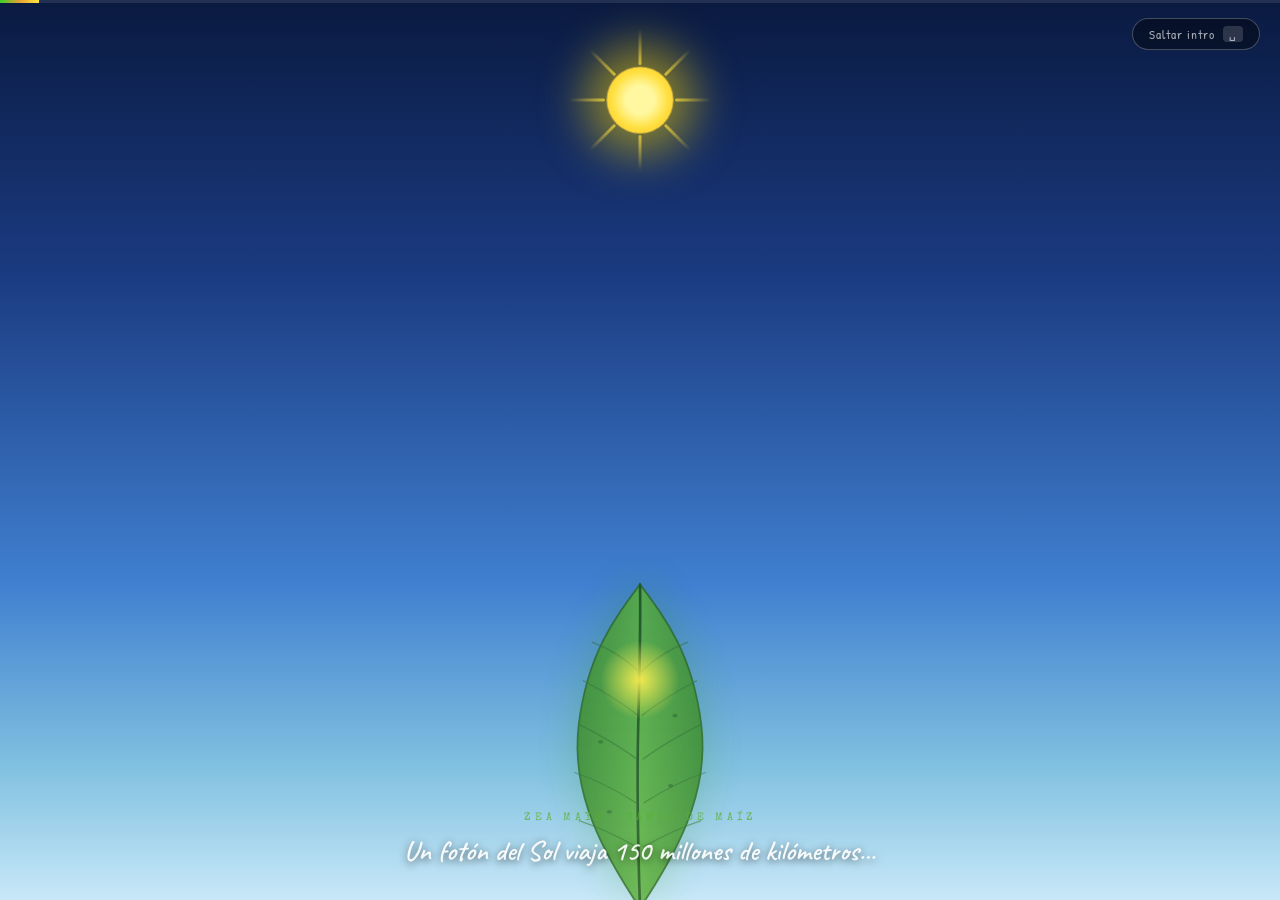
<file: index.html>
<!DOCTYPE html>
<html lang="es">
<head>
<meta charset="UTF-8">
<meta name="viewport" content="width=device-width, initial-scale=1.0">
<title>Guardia de la Hoja — Intro</title>
<link rel="stylesheet" href="intro.css">
</head>
<body>

<!-- ══════════════════════════════════════
     SKIP BUTTON
══════════════════════════════════════ -->
<button id="skip-btn" onclick="skipIntro()">
  Saltar intro <span class="skip-key">␣</span>
</button>

<!-- ══════════════════════════════════════
     PROGRESS BAR
══════════════════════════════════════ -->
<div id="progress-bar"><div id="progress-fill"></div></div>

<!-- ══════════════════════════════════════
     SCENE CONTAINER
══════════════════════════════════════ -->
<div id="scene-wrap">

  <!-- ────────────────────────────
       SCENE 0 — EXTERIOR
       Cielo + hoja de maíz, fotón viajando
  ──────────────────────────────── -->
  <div id="scene-0" class="scene active">

    <!-- Sky gradient -->
    <div class="sky"></div>

    <!-- Sun -->
    <div class="sun">
      <div class="sun-core"></div>
      <div class="sun-ray r0"></div>
      <div class="sun-ray r1"></div>
      <div class="sun-ray r2"></div>
      <div class="sun-ray r3"></div>
      <div class="sun-ray r4"></div>
      <div class="sun-ray r5"></div>
      <div class="sun-ray r6"></div>
      <div class="sun-ray r7"></div>
    </div>

    <!-- Photon beam -->
    <div id="photon-beam">
      <div class="photon" id="ph1"></div>
      <div class="photon" id="ph2"></div>
      <div class="photon" id="ph3"></div>
    </div>

    <!-- Corn leaf SVG -->
    <svg id="corn-leaf" viewBox="0 0 320 420" fill="none" xmlns="http://www.w3.org/2000/svg">
      <!-- Main leaf body -->
      <path id="leaf-body" d="M160 410 C120 350 80 280 90 200 C100 120 130 80 160 40 C190 80 220 120 230 200 C240 280 200 350 160 410Z"
            fill="url(#leafGrad)" stroke="#2A6818" stroke-width="2"/>
      <!-- Midrib -->
      <path d="M160 410 C158 350 156 280 158 200 C160 120 161 80 160 40"
            stroke="#1A5008" stroke-width="3" stroke-linecap="round"/>
      <!-- Lateral veins left -->
      <path d="M156 340 C130 325 105 315 90 310" stroke="#2A6818" stroke-width="1.2" fill="none" opacity="0.7"/>
      <path d="M156 290 C128 272 100 260 85 255" stroke="#2A6818" stroke-width="1.2" fill="none" opacity="0.7"/>
      <path d="M157 240 C130 220 104 207 90 200" stroke="#2A6818" stroke-width="1.2" fill="none" opacity="0.7"/>
      <path d="M158 190 C133 170 108 157 95 150" stroke="#2A6818" stroke-width="1.2" fill="none" opacity="0.7"/>
      <path d="M159 140 C138 120 116 110 105 106" stroke="#2A6818" stroke-width="1.2" fill="none" opacity="0.7"/>
      <!-- Lateral veins right -->
      <path d="M164 340 C190 325 215 315 230 310" stroke="#2A6818" stroke-width="1.2" fill="none" opacity="0.7"/>
      <path d="M164 290 C192 272 220 260 235 255" stroke="#2A6818" stroke-width="1.2" fill="none" opacity="0.7"/>
      <path d="M163 240 C190 220 216 207 230 200" stroke="#2A6818" stroke-width="1.2" fill="none" opacity="0.7"/>
      <path d="M162 190 C187 170 212 157 225 150" stroke="#2A6818" stroke-width="1.2" fill="none" opacity="0.7"/>
      <path d="M161 140 C182 120 204 110 215 106" stroke="#2A6818" stroke-width="1.2" fill="none" opacity="0.7"/>
      <!-- Stomata dots -->
      <ellipse cx="125" cy="300" rx="3" ry="2" fill="#1A5008" opacity="0.5"/>
      <ellipse cx="195" cy="270" rx="3" ry="2" fill="#1A5008" opacity="0.5"/>
      <ellipse cx="115" cy="220" rx="3" ry="2" fill="#1A5008" opacity="0.5"/>
      <ellipse cx="200" cy="190" rx="3" ry="2" fill="#1A5008" opacity="0.5"/>
      <defs>
        <linearGradient id="leafGrad" x1="90" y1="0" x2="230" y2="0" gradientUnits="userSpaceOnUse">
          <stop offset="0%" stop-color="#3A8C20"/>
          <stop offset="50%" stop-color="#5AB030"/>
          <stop offset="100%" stop-color="#3A8C20"/>
        </linearGradient>
      </defs>
    </svg>

    <!-- Photon impact flash on leaf -->
    <div id="leaf-flash"></div>

    <!-- Caption text -->
    <div class="caption" id="cap-0">
      <p class="cap-eyebrow">Zea mays · Campo de Maíz</p>
      <p class="cap-main">Un fotón del Sol viaja 150 millones de kilómetros…</p>
    </div>

  </div><!-- /scene-0 -->

  <!-- ────────────────────────────
       SCENE 1 — ZOOM A LA HOJA
       Células visibles, cloroplastos
  ──────────────────────────────── -->
  <div id="scene-1" class="scene">

    <div class="bg-cells"></div>

    <!-- Cell grid background -->
    <svg id="cell-view" viewBox="0 0 800 500" fill="none" xmlns="http://www.w3.org/2000/svg">
      <!-- Mesofilo cells -->
      <g id="cells-group">
        <!-- Row 1 -->
        <ellipse cx="120" cy="120" rx="95" ry="75" fill="#4AAE28" fill-opacity="0.25" stroke="#3A8C18" stroke-width="1.5"/>
        <ellipse cx="310" cy="110" rx="100" ry="78" fill="#4AAE28" fill-opacity="0.25" stroke="#3A8C18" stroke-width="1.5"/>
        <ellipse cx="500" cy="125" rx="92" ry="72" fill="#4AAE28" fill-opacity="0.25" stroke="#3A8C18" stroke-width="1.5"/>
        <ellipse cx="690" cy="115" rx="95" ry="74" fill="#4AAE28" fill-opacity="0.25" stroke="#3A8C18" stroke-width="1.5"/>
        <!-- Row 2 -->
        <ellipse cx="210" cy="265" rx="98" ry="76" fill="#4AAE28" fill-opacity="0.25" stroke="#3A8C18" stroke-width="1.5"/>
        <ellipse cx="400" cy="270" rx="100" ry="78" fill="#4AAE28" fill-opacity="0.25" stroke="#3A8C18" stroke-width="1.5"/>
        <ellipse cx="590" cy="260" rx="95" ry="75" fill="#4AAE28" fill-opacity="0.25" stroke="#3A8C18" stroke-width="1.5"/>
        <!-- Row 3 -->
        <ellipse cx="120" cy="410" rx="90" ry="70" fill="#4AAE28" fill-opacity="0.25" stroke="#3A8C18" stroke-width="1.5"/>
        <ellipse cx="310" cy="420" rx="100" ry="72" fill="#4AAE28" fill-opacity="0.25" stroke="#3A8C18" stroke-width="1.5"/>
        <ellipse cx="500" cy="405" rx="94" ry="73" fill="#4AAE28" fill-opacity="0.25" stroke="#3A8C18" stroke-width="1.5"/>
        <ellipse cx="690" cy="415" rx="92" ry="71" fill="#4AAE28" fill-opacity="0.25" stroke="#3A8C18" stroke-width="1.5"/>
      </g>
      <!-- Chloroplasts inside cells — small oval organelles -->
      <g id="chloroplasts-group" opacity="0">
        <!-- In cell 310,110 -->
        <ellipse cx="285" cy="95" rx="22" ry="13" fill="#2D7A10" fill-opacity="0.85" stroke="#1A5008" stroke-width="1"/>
        <ellipse cx="320" cy="115" rx="20" ry="12" fill="#2D7A10" fill-opacity="0.85" stroke="#1A5008" stroke-width="1"/>
        <ellipse cx="300" cy="130" rx="21" ry="12" fill="#2D7A10" fill-opacity="0.85" stroke="#1A5008" stroke-width="1"/>
        <!-- In cell 400,270 -->
        <ellipse cx="375" cy="255" rx="22" ry="13" fill="#2D7A10" fill-opacity="0.85" stroke="#1A5008" stroke-width="1"/>
        <ellipse cx="415" cy="275" rx="20" ry="12" fill="#2D7A10" fill-opacity="0.85" stroke="#1A5008" stroke-width="1"/>
        <ellipse cx="395" cy="290" rx="21" ry="12" fill="#2D7A10" fill-opacity="0.85" stroke="#1A5008" stroke-width="1"/>
        <!-- In cell 500,125 -->
        <ellipse cx="476" cy="110" rx="21" ry="12" fill="#2D7A10" fill-opacity="0.85" stroke="#1A5008" stroke-width="1"/>
        <ellipse cx="510" cy="128" rx="20" ry="11" fill="#2D7A10" fill-opacity="0.85" stroke="#1A5008" stroke-width="1"/>
        <ellipse cx="490" cy="142" rx="22" ry="13" fill="#2D7A10" fill-opacity="0.85" stroke="#1A5008" stroke-width="1"/>
      </g>
    </svg>

    <!-- Zoom pulse ring -->
    <div id="zoom-ring"></div>

    <div class="caption" id="cap-1">
      <p class="cap-eyebrow">Dentro de la hoja</p>
      <p class="cap-main">Las células del mesófilo están llenas de <span class="hi">cloroplastos</span></p>
    </div>

  </div><!-- /scene-1 -->

  <!-- ────────────────────────────
       SCENE 2 — INTERIOR CLOROPLASTO
       Tilacoides en detalle, fotosistemas
  ──────────────────────────────── -->
  <div id="scene-2" class="scene">

    <!-- Chloroplast interior background -->
    <div class="chloro-bg"></div>

    <!-- Thylakoid stacks (grana) SVG -->
    <svg id="thylakoid-svg" viewBox="0 0 800 500" fill="none" xmlns="http://www.w3.org/2000/svg">

      <!-- Stroma label area -->
      <text x="640" y="60" font-family="'Kalam', cursive" font-size="15" fill="#5AB030" fill-opacity="0.6" letter-spacing="2">ESTROMA</text>

      <!-- Granum 1 — left stack -->
      <g id="granum-1">
        <ellipse cx="200" cy="340" rx="72" ry="18" fill="#1A6A08" stroke="#0A4A00" stroke-width="1.5"/>
        <ellipse cx="200" cy="312" rx="72" ry="18" fill="#228A10" stroke="#0A5A00" stroke-width="1.5"/>
        <ellipse cx="200" cy="284" rx="72" ry="18" fill="#2AAA18" stroke="#0A6A00" stroke-width="1.5"/>
        <ellipse cx="200" cy="256" rx="72" ry="18" fill="#34C020" stroke="#0A7A00" stroke-width="1.5"/>
        <ellipse cx="200" cy="228" rx="72" ry="18" fill="#3AD028" stroke="#0A8A00" stroke-width="1.5"/>
        <!-- Internal thylakoid membrane lines -->
        <line x1="130" y1="284" x2="270" y2="284" stroke="#0A5A00" stroke-width="0.8" opacity="0.5"/>
        <line x1="130" y1="312" x2="270" y2="312" stroke="#0A5A00" stroke-width="0.8" opacity="0.5"/>
        <!-- Photosystem II protein complex on top disk -->
        <g id="ps2-1">
          <rect x="163" y="218" width="24" height="20" rx="4" fill="#C87818" stroke="#8A4808" stroke-width="1.2"/>
          <text x="175" y="231" text-anchor="middle" font-family="'Patrick Hand', cursive" font-size="9" fill="#FEE8B0">PSII</text>
        </g>
        <g id="ps2-2">
          <rect x="200" y="218" width="24" height="20" rx="4" fill="#C87818" stroke="#8A4808" stroke-width="1.2"/>
          <text x="212" y="231" text-anchor="middle" font-family="'Patrick Hand', cursive" font-size="9" fill="#FEE8B0">PSI</text>
        </g>
      </g>

      <!-- Granum 2 — center stack -->
      <g id="granum-2">
        <ellipse cx="400" cy="360" rx="80" ry="20" fill="#1A6A08" stroke="#0A4A00" stroke-width="1.5"/>
        <ellipse cx="400" cy="328" rx="80" ry="20" fill="#228A10" stroke="#0A5A00" stroke-width="1.5"/>
        <ellipse cx="400" cy="296" rx="80" ry="20" fill="#2AAA18" stroke="#0A6A00" stroke-width="1.5"/>
        <ellipse cx="400" cy="264" rx="80" ry="20" fill="#34C020" stroke="#0A7A00" stroke-width="1.5"/>
        <ellipse cx="400" cy="232" rx="80" ry="20" fill="#3AD028" stroke="#0A8A00" stroke-width="1.5"/>
        <ellipse cx="400" cy="200" rx="80" ry="20" fill="#48E030" stroke="#0A9A00" stroke-width="1.5"/>
        <line x1="322" y1="264" x2="478" y2="264" stroke="#0A5A00" stroke-width="0.8" opacity="0.5"/>
        <line x1="322" y1="296" x2="478" y2="296" stroke="#0A5A00" stroke-width="0.8" opacity="0.5"/>
        <line x1="322" y1="328" x2="478" y2="328" stroke="#0A5A00" stroke-width="0.8" opacity="0.5"/>
        <!-- Photosystem complexes -->
        <g id="ps2-center-1">
          <rect x="355" y="188" width="28" height="22" rx="5" fill="#C87818" stroke="#8A4808" stroke-width="1.2"/>
          <text x="369" y="202" text-anchor="middle" font-family="'Patrick Hand', cursive" font-size="9.5" fill="#FEE8B0">PSII</text>
        </g>
        <g id="ps2-center-2">
          <rect x="400" y="188" width="28" height="22" rx="5" fill="#A05820" stroke="#6A3808" stroke-width="1.2"/>
          <text x="414" y="202" text-anchor="middle" font-family="'Patrick Hand', cursive" font-size="9.5" fill="#FEE8B0">PSI</text>
        </g>
      </g>

      <!-- Granum 3 — right stack -->
      <g id="granum-3">
        <ellipse cx="610" cy="350" rx="74" ry="18" fill="#1A6A08" stroke="#0A4A00" stroke-width="1.5"/>
        <ellipse cx="610" cy="322" rx="74" ry="18" fill="#228A10" stroke="#0A5A00" stroke-width="1.5"/>
        <ellipse cx="610" cy="294" rx="74" ry="18" fill="#2AAA18" stroke="#0A6A00" stroke-width="1.5"/>
        <ellipse cx="610" cy="266" rx="74" ry="18" fill="#34C020" stroke="#0A7A00" stroke-width="1.5"/>
        <ellipse cx="610" cy="238" rx="74" ry="18" fill="#3AD028" stroke="#0A8A00" stroke-width="1.5"/>
        <line x1="538" y1="294" x2="682" y2="294" stroke="#0A5A00" stroke-width="0.8" opacity="0.5"/>
        <line x1="538" y1="322" x2="682" y2="322" stroke="#0A5A00" stroke-width="0.8" opacity="0.5"/>
        <g>
          <rect x="573" y="226" width="28" height="22" rx="5" fill="#C87818" stroke="#8A4808" stroke-width="1.2"/>
          <text x="587" y="240" text-anchor="middle" font-family="'Patrick Hand', cursive" font-size="9.5" fill="#FEE8B0">PSII</text>
        </g>
      </g>

      <!-- Lamellae (stroma lamellae connecting grana) -->
      <path d="M272 310 C310 295 355 288 322 272" stroke="#1A6A08" stroke-width="3" fill="none" opacity="0.6"/>
      <path d="M478 290 C515 275 545 270 538 266" stroke="#1A6A08" stroke-width="3" fill="none" opacity="0.6"/>

      <!-- Photon entering — animated separately via CSS -->
      <circle id="photon-in" cx="-30" cy="180" r="8" fill="#FFE840" opacity="0.9"/>
      <circle id="photon-in-glow" cx="-30" cy="180" r="16" fill="#FFE840" opacity="0.2"/>

      <!-- ATP and NADPH labels that appear later -->
      <g id="products-label" opacity="0">
        <rect x="30" y="60" width="90" height="28" rx="6" fill="#C07828" fill-opacity="0.2" stroke="#C07828" stroke-width="1"/>
        <text x="75" y="78" text-anchor="middle" font-family="'Caveat', cursive" font-size="15" fill="#C07828" font-weight="600">ATP ⚡</text>
        <rect x="135" y="60" width="105" height="28" rx="6" fill="#3A6B25" fill-opacity="0.2" stroke="#3A6B25" stroke-width="1"/>
        <text x="187" y="78" text-anchor="middle" font-family="'Caveat', cursive" font-size="15" fill="#3A6B25" font-weight="600">NADPH 🔋</text>
      </g>

      <!-- Electron flow arrows -->
      <g id="electron-flow" opacity="0">
        <path d="M200 228 C240 210 300 205 370 200" stroke="#FFE840" stroke-width="2" fill="none" stroke-dasharray="6 4">
          <animate attributeName="stroke-dashoffset" from="0" to="-20" dur="0.8s" repeatCount="indefinite"/>
        </path>
      </g>

    </svg>

    <div class="caption" id="cap-2">
      <p class="cap-eyebrow">Interior del cloroplasto</p>
      <p class="cap-main">Los <span class="hi">tilacoides</span> son sacos membranosos con <span class="hi2">fotosistemas</span> incrustados</p>
    </div>

  </div><!-- /scene-2 -->

  <!-- ────────────────────────────
       SCENE 3 — ZOOM FOTOSISTEMA
       Close-up PSII con fotón impactando
  ──────────────────────────────── -->
  <div id="scene-3" class="scene">

    <div class="membrane-bg"></div>

    <svg id="photosystem-svg" viewBox="0 0 800 500" fill="none" xmlns="http://www.w3.org/2000/svg">

      <!-- Thylakoid membrane (horizontal band) -->
      <rect x="0" y="185" width="800" height="110" fill="#1A6A08" fill-opacity="0.35" stroke="none"/>
      <line x1="0" y1="185" x2="800" y2="185" stroke="#2A8A18" stroke-width="2"/>
      <line x1="0" y1="295" x2="800" y2="295" stroke="#2A8A18" stroke-width="2"/>
      <text x="740" y="178" text-anchor="end" font-family="'Patrick Hand', cursive" font-size="13" fill="#5AB030" fill-opacity="0.8">lumen</text>
      <text x="740" y="320" text-anchor="end" font-family="'Patrick Hand', cursive" font-size="13" fill="#5AB030" fill-opacity="0.8">estroma</text>
      <text x="750" y="245" text-anchor="end" font-family="'Patrick Hand', cursive" font-size="11" fill="#90D060" fill-opacity="0.7">membrana tilacoide</text>

      <!-- Lipid bilayer dots -->
      <g opacity="0.4">
        <circle cx="60" cy="205" r="6" fill="#3AAC20"/>
        <circle cx="60" cy="275" r="6" fill="#3AAC20"/>
        <circle cx="120" cy="205" r="6" fill="#3AAC20"/>
        <circle cx="120" cy="275" r="6" fill="#3AAC20"/>
        <circle cx="180" cy="205" r="6" fill="#3AAC20"/>
        <circle cx="180" cy="275" r="6" fill="#3AAC20"/>
        <circle cx="620" cy="205" r="6" fill="#3AAC20"/>
        <circle cx="620" cy="275" r="6" fill="#3AAC20"/>
        <circle cx="680" cy="205" r="6" fill="#3AAC20"/>
        <circle cx="680" cy="275" r="6" fill="#3AAC20"/>
        <circle cx="740" cy="205" r="6" fill="#3AAC20"/>
        <circle cx="740" cy="275" r="6" fill="#3AAC20"/>
      </g>

      <!-- PHOTOSYSTEM II complex (large protein) -->
      <g id="psii-complex">
        <rect x="280" y="165" width="240" height="150" rx="12" fill="#8A4808" fill-opacity="0.15" stroke="#8A4808" stroke-width="1.5"/>
        <!-- Protein subunits -->
        <rect x="295" y="180" width="55" height="120" rx="8" fill="#B86820" fill-opacity="0.6" stroke="#8A4808" stroke-width="1"/>
        <rect x="362" y="175" width="55" height="130" rx="8" fill="#C87828" fill-opacity="0.7" stroke="#8A4808" stroke-width="1"/>
        <rect x="430" y="180" width="55" height="120" rx="8" fill="#B86820" fill-opacity="0.6" stroke="#8A4808" stroke-width="1"/>
        <!-- Chlorophyll molecules (green circles in proteins) -->
        <circle cx="322" cy="218" r="10" fill="#3AD020" fill-opacity="0.9" stroke="#1A8008" stroke-width="1"/>
        <circle cx="322" cy="248" r="10" fill="#48E030" fill-opacity="0.9" stroke="#1A8008" stroke-width="1"/>
        <circle cx="389" cy="213" r="10" fill="#3AD020" fill-opacity="0.9" stroke="#1A8008" stroke-width="1"/>
        <circle cx="389" cy="243" r="10" fill="#48E030" fill-opacity="0.9" stroke="#1A8008" stroke-width="1"/>
        <circle cx="389" cy="273" r="10" fill="#3AD020" fill-opacity="0.9" stroke="#1A8008" stroke-width="1"/>
        <circle cx="457" cy="218" r="10" fill="#3AD020" fill-opacity="0.9" stroke="#1A8008" stroke-width="1"/>
        <circle cx="457" cy="248" r="10" fill="#48E030" fill-opacity="0.9" stroke="#1A8008" stroke-width="1"/>
        <!-- PSII label -->
        <text x="400" y="158" text-anchor="middle" font-family="'Caveat', cursive" font-size="18" fill="#E8A030" font-weight="700">Fotosistema II</text>
        <!-- Reaction center label -->
        <text x="400" y="340" text-anchor="middle" font-family="'Patrick Hand', cursive" font-size="12" fill="#A07030" fill-opacity="0.9">Centro de reacción P680</text>
        <line x1="400" y1="330" x2="400" y2="315" stroke="#A07030" stroke-width="1" stroke-dasharray="3 2" opacity="0.7"/>
        <circle cx="400" cy="313" r="3" fill="#A07030" opacity="0.7"/>
      </g>

      <!-- Water splitting (OEC) on lumen side -->
      <g id="oec" opacity="0">
        <rect x="330" y="130" width="140" height="50" rx="8" fill="#3090C0" fill-opacity="0.2" stroke="#3090C0" stroke-width="1.2"/>
        <text x="400" y="150" text-anchor="middle" font-family="'Patrick Hand', cursive" font-size="12" fill="#3090C0">2H₂O → O₂ + 4H⁺ + 4e⁻</text>
        <text x="400" y="168" text-anchor="middle" font-family="'Special Elite', monospace" font-size="10" fill="#3090C0" fill-opacity="0.8">Fotólisis del agua</text>
        <!-- Arrow up from membrane to OEC -->
        <line x1="400" y1="183" x2="400" y2="182" stroke="#3090C0" stroke-width="1.5" marker-end="url(#arrBlue)"/>
        <defs>
          <marker id="arrBlue" viewBox="0 0 10 10" refX="8" refY="5" markerWidth="5" markerHeight="5" orient="auto-start-reverse">
            <path d="M2 2L8 5L2 8" fill="none" stroke="#3090C0" stroke-width="1.5"/>
          </marker>
        </defs>
      </g>

      <!-- Photon arriving from left -->
      <g id="photon-arrive">
        <circle id="ph-main" cx="80" cy="240" r="14" fill="#FFE840" opacity="0.9"/>
        <circle id="ph-glow1" cx="80" cy="240" r="22" fill="#FFE840" opacity="0.25"/>
        <circle id="ph-glow2" cx="80" cy="240" r="32" fill="#FFE840" opacity="0.1"/>
        <text id="ph-text" x="80" y="244" text-anchor="middle" font-family="'Patrick Hand', cursive" font-size="11" fill="#8A6000">680nm</text>
      </g>

      <!-- Excited electron leaving -->
      <g id="excited-electron" opacity="0">
        <circle cx="500" cy="240" r="10" fill="#FFE840" stroke="#C89010" stroke-width="1.5"/>
        <text x="500" y="244" text-anchor="middle" font-family="'Patrick Hand', cursive" font-size="10" fill="#6A4000">e⁻</text>
        <!-- Path of electron -->
        <path d="M490 240 C530 200 560 195 580 210" stroke="#FFE840" stroke-width="1.8" fill="none" stroke-dasharray="5 3" opacity="0.8"/>
      </g>

      <!-- Energy label -->
      <g id="energy-label" opacity="0">
        <text x="400" y="450" text-anchor="middle" font-family="'Caveat', cursive" font-size="20" fill="#FFE840" font-weight="700">⚡ ¡Electrón excitado!</text>
      </g>

    </svg>

    <div class="caption" id="cap-3">
      <p class="cap-eyebrow">Fotosistema II · Membrana tilacoide</p>
      <p class="cap-main">El fotón <span class="hi">excita un electrón</span> en la clorofila — aquí comienza la fotosíntesis</p>
    </div>

  </div><!-- /scene-3 -->

  <!-- ────────────────────────────
       SCENE 4 — TRANSICIÓN AL JUEGO
       Texto final + llamada a acción
  ──────────────────────────────── -->
  <div id="scene-4" class="scene">

    <div class="final-bg"></div>

    <!-- Animated particles -->
    <div id="particles-final"></div>

    <div id="final-content">
      <div class="notebook-card">
        <p class="nb-eyebrow">Cuaderno de Campo · Misión C4</p>
        <h1 class="nb-title">¡Es tu turno,<br>Guardia!</h1>
        <p class="nb-body">
          Ahora que sabes cómo funciona la fotosíntesis,
          debes <strong>proteger los tilacoides</strong>.<br>
          Aprueba a los agentes legítimos y <strong>rechaza a los impostores</strong>.<br>
          <em>El maíz C4 depende de ti.</em>
        </p>
        <div class="nb-divider"></div>
        <button class="play-btn" id="play-btn" onclick="goToGame()">
          <span class="btn-icon">🌽</span>
          Iniciar el juego
        </button>
        <p class="nb-hint">La intro se cierra automáticamente…</p>
      </div>
    </div>

  </div><!-- /scene-4 -->

</div><!-- /scene-wrap -->

<script src="https://cdnjs.cloudflare.com/ajax/libs/gsap/3.12.5/gsap.min.js"></script>
<script src="intro.js"></script>
</body>
</html>
</file>
<file: intro.css>
/* ══════════════════════════════════════
   GUARDIA DE LA HOJA — INTRO CINEMÁTICA
   intro.css
══════════════════════════════════════ */

@import url('https://fonts.googleapis.com/css2?family=Caveat:wght@400;600;700&family=Kalam:wght@400;700&family=Patrick+Hand&family=Permanent+Marker&family=Special+Elite&display=swap');

*, *::before, *::after { box-sizing: border-box; margin: 0; padding: 0; }

html, body {
  width: 100%;
  height: 100%;
  overflow: hidden;
  background: #000;
}

body {
  font-family: 'Kalam', cursive;
  color: #fff;
}

/* ══════════════════════════════════════
   SKIP BUTTON
══════════════════════════════════════ */
#skip-btn {
  position: fixed;
  top: 18px;
  right: 20px;
  z-index: 999;
  background: rgba(0,0,0,0.4);
  border: 1.5px solid rgba(255,255,255,0.25);
  color: rgba(255,255,255,0.65);
  font-family: 'Patrick Hand', cursive;
  font-size: 13px;
  letter-spacing: 1px;
  padding: 6px 16px;
  border-radius: 20px;
  cursor: pointer;
  display: flex;
  align-items: center;
  gap: 8px;
  transition: all 0.2s;
  backdrop-filter: blur(4px);
}
#skip-btn:hover {
  background: rgba(255,255,255,0.15);
  color: #fff;
}
.skip-key {
  font-family: monospace;
  background: rgba(255,255,255,0.15);
  border-radius: 4px;
  padding: 1px 6px;
  font-size: 12px;
}

/* ══════════════════════════════════════
   PROGRESS BAR
══════════════════════════════════════ */
#progress-bar {
  position: fixed;
  top: 0; left: 0; right: 0;
  height: 3px;
  background: rgba(255,255,255,0.1);
  z-index: 998;
}
#progress-fill {
  height: 100%;
  background: linear-gradient(90deg, #3AD028, #E8A030, #FFE840);
  width: 0%;
  transition: width 0.5s linear;
}

/* ══════════════════════════════════════
   SCENE WRAP
══════════════════════════════════════ */
#scene-wrap {
  position: fixed;
  inset: 0;
  overflow: hidden;
}

/* ══════════════════════════════════════
   SCENES — base
══════════════════════════════════════ */
.scene {
  position: absolute;
  inset: 0;
  display: flex;
  flex-direction: column;
  justify-content: flex-end;
  align-items: center;
  opacity: 0;
  pointer-events: none;
  transition: opacity 0.8s ease;
  overflow: hidden;
}
.scene.active {
  opacity: 1;
  pointer-events: all;
}

/* ══════════════════════════════════════
   SCENE 0 — EXTERIOR
══════════════════════════════════════ */

/* Sky */
.sky {
  position: absolute;
  inset: 0;
  background: linear-gradient(180deg, #0A1A40 0%, #1A3A80 30%, #4080D0 65%, #80C0E0 85%, #C8E8F8 100%);
}

/* Sun */
.sun {
  position: absolute;
  top: 40px;
  left: 50%;
  transform: translateX(-50%);
  width: 120px;
  height: 120px;
}
.sun-core {
  position: absolute;
  top: 50%; left: 50%;
  transform: translate(-50%, -50%);
  width: 60px; height: 60px;
  border-radius: 50%;
  background: radial-gradient(circle, #FFF8A0 30%, #FFE040 60%, #FFB820 100%);
  box-shadow: 0 0 40px 20px rgba(255,220,0,0.5);
  animation: sunPulse 3s ease-in-out infinite;
}
@keyframes sunPulse {
  0%,100% { box-shadow: 0 0 40px 20px rgba(255,220,0,0.5); }
  50%      { box-shadow: 0 0 60px 30px rgba(255,220,0,0.7); }
}

/* Sun rays */
.sun-ray {
  position: absolute;
  top: 50%; left: 50%;
  width: 3px; height: 36px;
  background: linear-gradient(180deg, #FFE040, transparent);
  border-radius: 2px;
  transform-origin: top center;
  opacity: 0.7;
  animation: rayRotate 8s linear infinite;
}
.r0  { transform: translateX(-50%) rotate(0deg)   translateY(35px); }
.r1  { transform: translateX(-50%) rotate(45deg)  translateY(35px); }
.r2  { transform: translateX(-50%) rotate(90deg)  translateY(35px); }
.r3  { transform: translateX(-50%) rotate(135deg) translateY(35px); }
.r4  { transform: translateX(-50%) rotate(180deg) translateY(35px); }
.r5  { transform: translateX(-50%) rotate(225deg) translateY(35px); }
.r6  { transform: translateX(-50%) rotate(270deg) translateY(35px); }
.r7  { transform: translateX(-50%) rotate(315deg) translateY(35px); }
@keyframes rayRotate {
  from { transform: translateX(-50%) rotate(var(--r, 0deg)) translateY(35px); }
  to   { transform: translateX(-50%) rotate(calc(var(--r, 0deg) + 360deg)) translateY(35px); }
}

/* Photon beam */
#photon-beam {
  position: absolute;
  top: 110px;
  left: 50%;
  transform: translateX(-50%);
  width: 4px;
  height: 0;
  overflow: visible;
}
.photon {
  position: absolute;
  left: -6px;
  width: 16px;
  height: 16px;
  border-radius: 50%;
  background: radial-gradient(circle, #FFFFA0, #FFE040 50%, transparent 75%);
  animation: photonFall 1.8s ease-in infinite;
  opacity: 0;
}
#ph1 { animation-delay: 0s; }
#ph2 { animation-delay: 0.6s; }
#ph3 { animation-delay: 1.2s; }

@keyframes photonFall {
  0%   { top: 0;    opacity: 0;   }
  10%  { opacity: 1; }
  85%  { opacity: 1; }
  100% { top: 350px; opacity: 0; }
}

/* Corn leaf */
#corn-leaf {
  position: absolute;
  bottom: 0;
  left: 50%;
  transform: translateX(-50%);
  width: 280px;
  height: 380px;
  filter: drop-shadow(0 -4px 20px rgba(50,150,20,0.3));
  animation: leafSway 4s ease-in-out infinite;
}
@keyframes leafSway {
  0%,100% { transform: translateX(-50%) rotate(-1deg); }
  50%      { transform: translateX(-50%) rotate(1.5deg); }
}

/* Leaf impact flash */
#leaf-flash {
  position: absolute;
  bottom: 180px;
  left: 50%;
  transform: translateX(-50%);
  width: 80px;
  height: 80px;
  border-radius: 50%;
  background: radial-gradient(circle, rgba(255,240,80,0.9), transparent 70%);
  animation: leafImpact 1.8s ease-in-out infinite;
  pointer-events: none;
}
@keyframes leafImpact {
  0%,60%  { opacity: 0; transform: translateX(-50%) scale(0.5); }
  70%     { opacity: 1; transform: translateX(-50%) scale(1.2); }
  80%     { opacity: 0.8; transform: translateX(-50%) scale(0.9); }
  100%    { opacity: 0; }
}

/* ══════════════════════════════════════
   SCENE 1 — CÉLULAS
══════════════════════════════════════ */
.bg-cells {
  position: absolute;
  inset: 0;
  background: radial-gradient(ellipse at 50% 50%, #0A2808 0%, #041404 100%);
}
#cell-view {
  position: absolute;
  inset: 0;
  width: 100%;
  height: 100%;
}

/* Zoom ring pulse */
#zoom-ring {
  position: absolute;
  top: 50%; left: 50%;
  transform: translate(-50%, -50%);
  width: 0; height: 0;
  border-radius: 50%;
  border: 3px solid rgba(90,176,48,0.5);
  animation: zoomPulse 2s ease-out infinite;
  pointer-events: none;
}
@keyframes zoomPulse {
  0%   { width: 60px;  height: 60px;  opacity: 0.8; transform: translate(-50%,-50%); }
  100% { width: 500px; height: 500px; opacity: 0;   transform: translate(-50%,-50%); }
}

/* ══════════════════════════════════════
   SCENE 2 — CLOROPLASTO INTERIOR
══════════════════════════════════════ */
.chloro-bg {
  position: absolute;
  inset: 0;
  background: radial-gradient(ellipse at 50% 60%, #082A04 0%, #020C01 100%);
}
#thylakoid-svg {
  position: absolute;
  inset: 0;
  width: 100%;
  height: 100%;
}

/* ══════════════════════════════════════
   SCENE 3 — FOTOSISTEMA CLOSE-UP
══════════════════════════════════════ */
.membrane-bg {
  position: absolute;
  inset: 0;
  background: radial-gradient(ellipse at 50% 40%, #0A2A06 0%, #020808 100%);
}
#photosystem-svg {
  position: absolute;
  inset: 0;
  width: 100%;
  height: 100%;
}

/* ══════════════════════════════════════
   SCENE 4 — FINAL / CALL TO ACTION
══════════════════════════════════════ */
.final-bg {
  position: absolute;
  inset: 0;
  background: radial-gradient(ellipse at 50% 40%, #1A3A0A 0%, #080C04 100%);
}

#particles-final {
  position: absolute;
  inset: 0;
  pointer-events: none;
  overflow: hidden;
}
.particle-dot {
  position: absolute;
  border-radius: 50%;
  background: rgba(90,176,48,0.6);
  animation: floatUp linear infinite;
}
@keyframes floatUp {
  from { transform: translateY(0) scale(1); opacity: 0.7; }
  to   { transform: translateY(-100vh) scale(0.3); opacity: 0; }
}

#final-content {
  position: absolute;
  inset: 0;
  display: flex;
  align-items: center;
  justify-content: center;
  padding: 20px;
}

/* Notebook card */
.notebook-card {
  background: #FDF6E3;
  color: #2C1F0E;
  border-radius: 6px;
  padding: 36px 44px;
  max-width: 540px;
  width: 100%;
  text-align: center;
  border: 2px solid #A07840;
  box-shadow:
    6px 6px 0 rgba(0,0,0,0.3),
    12px 12px 30px rgba(0,0,0,0.4);
  position: relative;
  transform: rotate(-0.5deg);
  animation: cardBreathe 3s ease-in-out infinite;
}
@keyframes cardBreathe {
  0%,100% { transform: rotate(-0.5deg) scale(1); }
  50%      { transform: rotate(0.3deg) scale(1.005); }
}

/* Tape strip at top */
.notebook-card::before {
  content: '';
  position: absolute;
  top: -10px; left: 50%;
  transform: translateX(-50%) rotate(-1deg);
  width: 100px; height: 22px;
  background: rgba(220,200,140,0.7);
  border-radius: 2px;
}

.nb-eyebrow {
  font-family: 'Special Elite', monospace;
  font-size: 11px;
  letter-spacing: 3px;
  color: #8A7050;
  text-transform: uppercase;
  margin-bottom: 12px;
}

.nb-title {
  font-family: 'Permanent Marker', cursive;
  font-size: clamp(30px, 5vw, 52px);
  color: #3A6B25;
  line-height: 1.05;
  margin-bottom: 18px;
  text-shadow: 2px 2px 0 #F4E6B8;
}

.nb-body {
  font-family: 'Patrick Hand', cursive;
  font-size: 16px;
  line-height: 1.9;
  color: #4A3520;
  margin-bottom: 20px;
}
.nb-body strong { color: #3A6B25; }
.nb-body em { color: #C07828; font-style: normal; }

.nb-divider {
  width: 60%;
  height: 2px;
  background: linear-gradient(90deg, transparent, #C07828, transparent);
  margin: 0 auto 22px;
  border-radius: 2px;
}

/* Play button */
.play-btn {
  background: #3A6B25;
  color: #fff;
  border: 2px solid #5A8A35;
  border-radius: 6px;
  font-family: 'Caveat', cursive;
  font-weight: 700;
  font-size: 22px;
  letter-spacing: 1px;
  padding: 14px 36px;
  cursor: pointer;
  display: inline-flex;
  align-items: center;
  gap: 12px;
  box-shadow: 3px 3px 0 rgba(0,0,0,0.3);
  transition: transform 0.1s, box-shadow 0.1s, filter 0.2s;
  margin-bottom: 14px;
}
.play-btn:hover {
  filter: brightness(1.1);
}
.play-btn:active {
  transform: translate(2px, 2px);
  box-shadow: 1px 1px 0 rgba(0,0,0,0.3);
}
.btn-icon {
  font-size: 24px;
  animation: btnIconBounce 1.4s ease-in-out infinite;
}
@keyframes btnIconBounce {
  0%,100% { transform: translateY(0); }
  50%      { transform: translateY(-5px); }
}

.nb-hint {
  font-family: 'Patrick Hand', cursive;
  font-size: 11px;
  color: #8A7050;
  letter-spacing: 1px;
}

/* ══════════════════════════════════════
   CAPTIONS (shared)
══════════════════════════════════════ */
.caption {
  position: relative;
  z-index: 10;
  text-align: center;
  padding: 0 20px 30px;
  max-width: 700px;
  width: 100%;
  opacity: 0;
  transform: translateY(18px);
  transition: opacity 0.6s ease, transform 0.6s ease;
  pointer-events: none;
}
.caption.visible {
  opacity: 1;
  transform: translateY(0);
}

.cap-eyebrow {
  font-family: 'Special Elite', monospace;
  font-size: 11px;
  letter-spacing: 4px;
  color: rgba(90,176,48,0.75);
  text-transform: uppercase;
  margin-bottom: 8px;
}

.cap-main {
  font-family: 'Caveat', cursive;
  font-size: clamp(18px, 3.5vw, 28px);
  font-weight: 600;
  color: rgba(255,255,255,0.92);
  line-height: 1.4;
  text-shadow: 0 2px 8px rgba(0,0,0,0.6);
}

.cap-main .hi  { color: #5AB030; }
.cap-main .hi2 { color: #E8A030; }

/* ══════════════════════════════════════
   MOBILE
══════════════════════════════════════ */
@media (max-width: 600px) {
  .notebook-card {
    padding: 26px 24px;
    border-radius: 4px;
  }
  .play-btn {
    font-size: 19px;
    padding: 12px 26px;
  }
  .cap-main { font-size: 17px; }
  #corn-leaf { width: 200px; height: 280px; }
  .sun { width: 80px; height: 80px; top: 30px; }
  .sun-core { width: 40px; height: 40px; }
}
</file>
